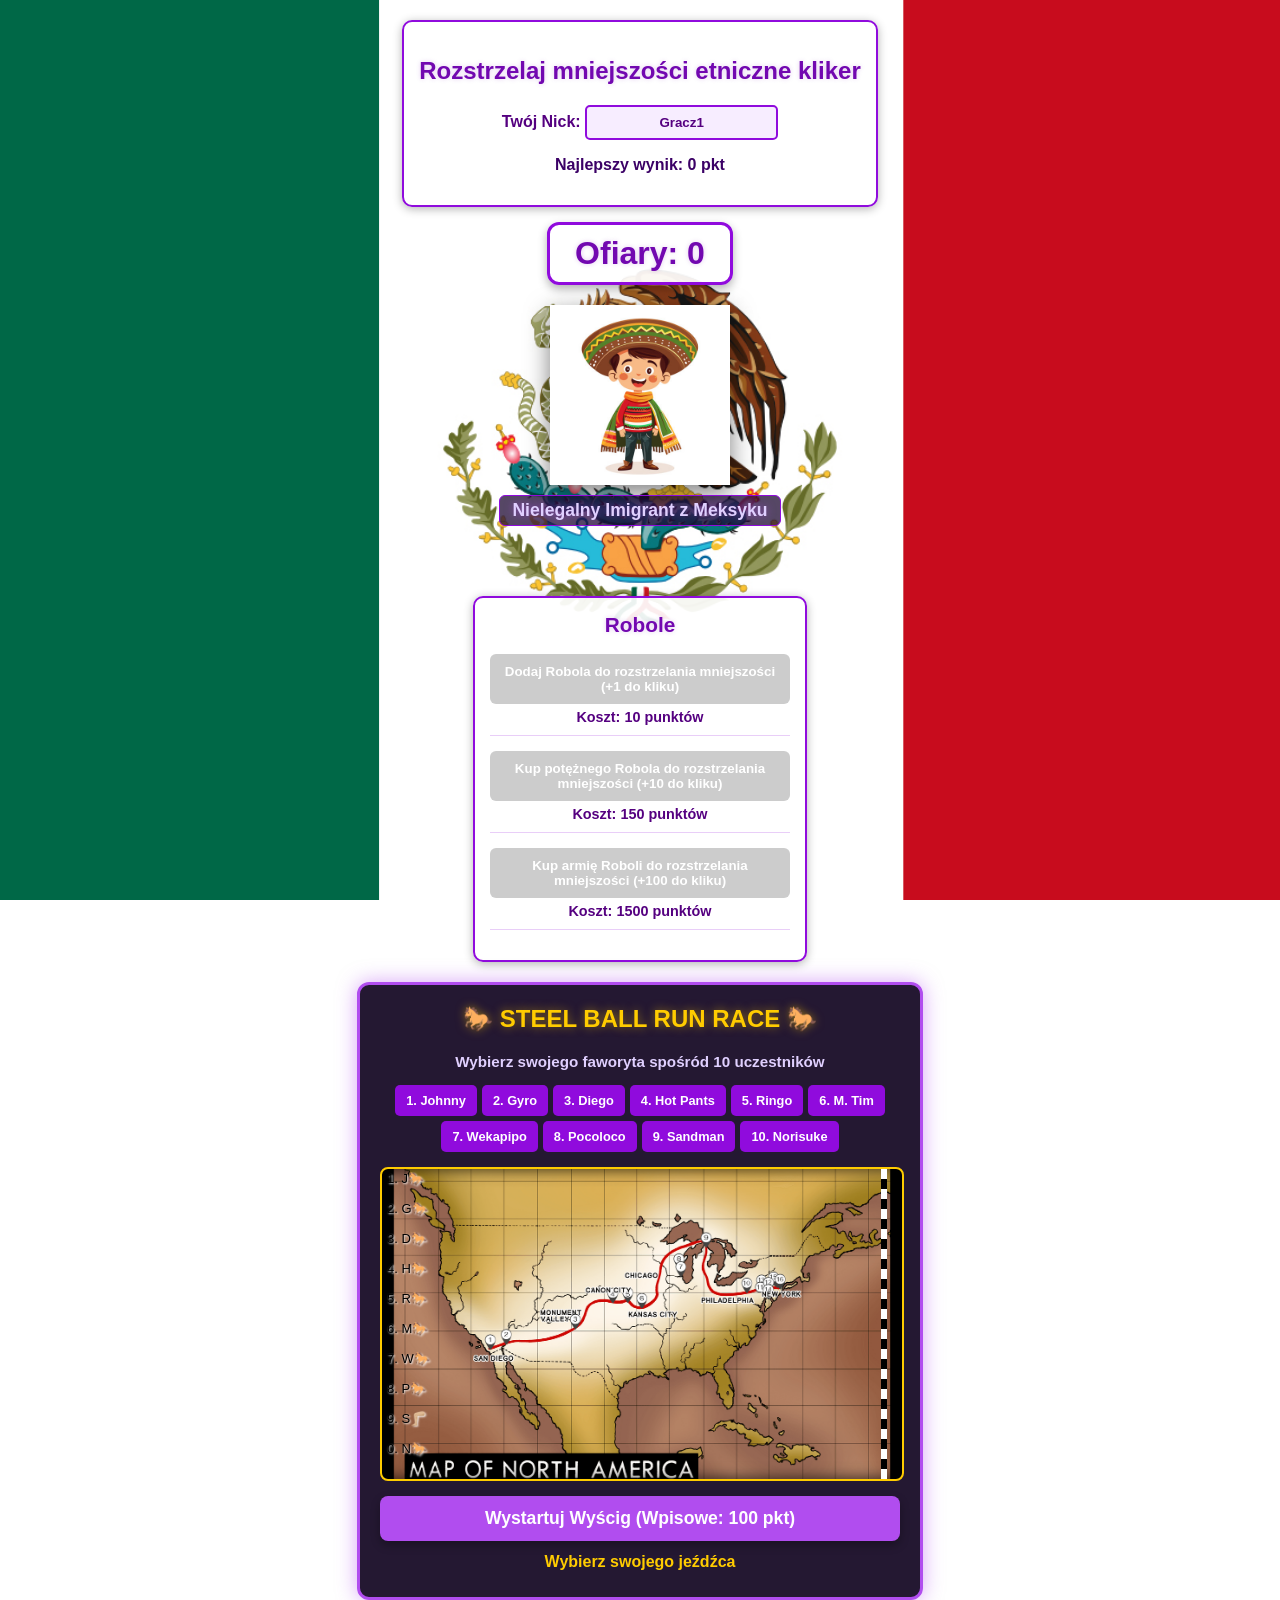
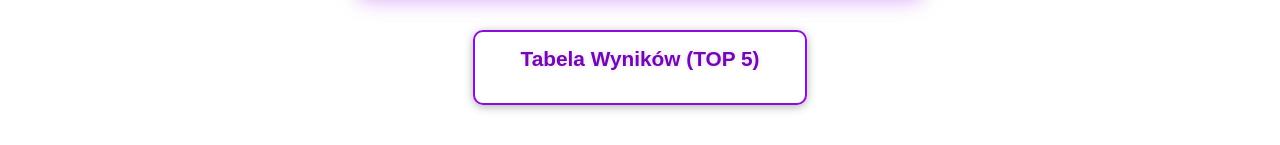
<file: index.html>
<!DOCTYPE html>
<html lang="pl">
<head>
    <meta charset="UTF-8">
    <meta name="viewport" content="width=device-width, initial-scale=1.0">
    <title>Kliker rozsztrzeliwanie</title>
    <link rel="stylesheet" href="style.css">
    <link rel="icon" type="image/x-icon" href="800px-Steel_Ball_Infobox.jpg">
</head>
<body>

    <div id="profil-gracza">
        <h2>Rozstrzelaj mniejszości etniczne kliker</h2>
        <label for="nick-gracza">Twój Nick:</label>
        <input type="text" id="nick-gracza" placeholder="Wpisz nick..." maxlength="15">
        <p>Najlepszy wynik: <b id="najlepszy-wynik">0</b> pkt</p>
    </div>

    <div id="tablica-punktow">
        Ofiary: <span id="glowny-licznik">0</span>
    </div>

    <div id="obszar">
        <img id="moj-obrazek" src="https://api.iconify.design/twemoji:gem-stone.svg" alt="Obrazek">
        <p id="tekst-wewnatrz">Poziom 1</p>
    </div>

    <!-- Statusy Zdarzeń Myszy -->
    <div id="komunikat">
        <span class="status">Najechano na obszar</span>
        <span class="status">Opuszczono obszar</span>
        <span class="status">Kliknięto! Liczba kliknięć: <b id="licznik">0</b></span>
    </div>

    <!-- Sklep -->
    <div id="sklep">
        <h2>Robole</h2>
        <div class="ulepszenie">
            <button id="kup-sila">Dodaj Robola do rozstrzelania mniejszości (+<span id="moc-kliku-opisu">1</span> do kliku)</button>
            <p>Koszt: <b id="koszt-sila">10</b> punktów</p>
        </div>

        <div class="ulepszenie">
            <button id="kup-moc-10">Kup potężnego Robola do rozstrzelania mniejszości (+10 do kliku)</button>
            <p>Koszt: <b id="koszt-moc-10">150</b> punktów</p>
        </div>

        <div class="ulepszenie">
            <button id="kup-moc-100">Kup armię Roboli do rozstrzelania mniejszości (+100 do kliku)</button>
            <p>Koszt: <b id="koszt-moc-100">1500</b> punktów</p>
        </div>
    </div>

    <!-- MINIGRA SBR Z 10 JEŹDŹCAMI -->
    <div id="sbr-kontener" style="width: 520px; background: rgba(25, 12, 40, 0.95); border: 3px solid #b14def; padding: 20px; border-radius: 12px; text-align: center; margin-bottom: 30px; box-shadow: 0 0 20px rgba(177, 77, 239, 0.5);">
        <h2 style="color: #ffcc00; margin-top: 0; text-shadow: 0 0 10px rgba(255, 204, 0, 0.5);">🐎 STEEL BALL RUN RACE 🐎</h2>
        <p style="color: #e0d0ff; font-size: 0.95em; font-weight: bold;">Wybierz swojego faworyta spośród 10 uczestników</p>
        
        <!-- Przyciski wyboru 10 jeźdźców -->
        <div style="margin: 12px 0; display: flex; flex-wrap: wrap; justify-content: center; gap: 5px;">
            <button class="btn-sbr-faworyt" data-wybor="1" style="padding: 6px 9px; background: #900bdd; color: white; border: 2px solid transparent; border-radius: 5px; font-size: 0.8em; font-weight: bold; cursor: pointer;">1. Johnny</button>
            <button class="btn-sbr-faworyt" data-wybor="2" style="padding: 6px 9px; background: #900bdd; color: white; border: 2px solid transparent; border-radius: 5px; font-size: 0.8em; font-weight: bold; cursor: pointer;">2. Gyro</button>
            <button class="btn-sbr-faworyt" data-wybor="3" style="padding: 6px 9px; background: #900bdd; color: white; border: 2px solid transparent; border-radius: 5px; font-size: 0.8em; font-weight: bold; cursor: pointer;">3. Diego</button>
            <button class="btn-sbr-faworyt" data-wybor="4" style="padding: 6px 9px; background: #900bdd; color: white; border: 2px solid transparent; border-radius: 5px; font-size: 0.8em; font-weight: bold; cursor: pointer;">4. Hot Pants</button>
            <button class="btn-sbr-faworyt" data-wybor="5" style="padding: 6px 9px; background: #900bdd; color: white; border: 2px solid transparent; border-radius: 5px; font-size: 0.8em; font-weight: bold; cursor: pointer;">5. Ringo</button>
            <button class="btn-sbr-faworyt" data-wybor="6" style="padding: 6px 9px; background: #900bdd; color: white; border: 2px solid transparent; border-radius: 5px; font-size: 0.8em; font-weight: bold; cursor: pointer;">6. M. Tim</button>
            <button class="btn-sbr-faworyt" data-wybor="7" style="padding: 6px 9px; background: #900bdd; color: white; border: 2px solid transparent; border-radius: 5px; font-size: 0.8em; font-weight: bold; cursor: pointer;">7. Wekapipo</button>
            <button class="btn-sbr-faworyt" data-wybor="8" style="padding: 6px 9px; background: #900bdd; color: white; border: 2px solid transparent; border-radius: 5px; font-size: 0.8em; font-weight: bold; cursor: pointer;">8. Pocoloco</button>
            <button class="btn-sbr-faworyt" data-wybor="9" style="padding: 6px 9px; background: #900bdd; color: white; border: 2px solid transparent; border-radius: 5px; font-size: 0.8em; font-weight: bold; cursor: pointer;">9. Sandman</button>
            <button class="btn-sbr-faworyt" data-wybor="10" style="padding: 6px 9px; background: #900bdd; color: white; border: 2px solid transparent; border-radius: 5px; font-size: 0.8em; font-weight: bold; cursor: pointer;">10. Norisuke</button>
        </div>

        <!-- Wielki tor z własnym tłem (sbr_tlo.jpg) i 10 ścieżkami -->
        <div id="sbr-tor" style="width: 100%; height: 310px; background: url('1200px-Steel_Ball_Run_Map_-_North_America.jpg') center/cover no-repeat #1a0b2e; border-radius: 8px; position: relative; overflow: hidden; margin: 15px 0; border: 2px solid #ffcc00; box-shadow: inset 0 0 15px rgba(0,0,0,0.8);">
            <div id="sbr-koniu-1" style="position: absolute; left: 5px; top: 2px; font-size: 13px; transition: left 0.15s linear; text-shadow: 1px 1px 2px rgb(255, 255, 255);"> 1. J🐎</div>
            <div id="sbr-koniu-2" style="position: absolute; left: 5px; top: 32px; font-size: 13px; transition: left 0.15s linear; text-shadow: 1px 1px 2px rgb(255, 255, 255);"> 2. G🐎</div>
            <div id="sbr-koniu-3" style="position: absolute; left: 5px; top: 62px; font-size: 13px; transition: left 0.15s linear; text-shadow: 1px 1px 2px rgb(255, 255, 255);"> 3. D🐎</div>
            <div id="sbr-koniu-4" style="position: absolute; left: 5px; top: 92px; font-size: 13px; transition: left 0.15s linear; text-shadow: 1px 1px 2px rgb(255, 255, 255);"> 4. H🐎</div>
            <div id="sbr-koniu-5" style="position: absolute; left: 5px; top: 122px; font-size: 13px; transition: left 0.15s linear; text-shadow: 1px 1px 2px rgb(255, 255, 255);"> 5. R🐎</div>
            <div id="sbr-koniu-6" style="position: absolute; left: 5px; top: 152px; font-size: 13px; transition: left 0.15s linear; text-shadow: 1px 1px 2px rgb(255, 255, 255);"> 6. M🐎</div>
            <div id="sbr-koniu-7" style="position: absolute; left: 5px; top: 182px; font-size: 13px; transition: left 0.15s linear; text-shadow: 1px 1px 2px rgb(255, 255, 255);"> 7. W🐎</div>
            <div id="sbr-koniu-8" style="position: absolute; left: 5px; top: 212px; font-size: 13px; transition: left 0.15s linear; text-shadow: 1px 1px 2px rgb(255, 255, 255);"> 8. P🐎</div>
            <div id="sbr-koniu-9" style="position: absolute; left: 5px; top: 242px; font-size: 13px; transition: left 0.15s linear; text-shadow: 1px 1px 2px rgb(255, 255, 255);"> 9. S🦵🏼</div>
            <div id="sbr-koniu-10" style="position: absolute; left: 5px; top: 272px; font-size: 13px; transition: left 0.15s linear; text-shadow: 1px 1px 2px rgb(255, 255, 255);"> 0. N🐎</div>
            
            <!-- Linia mety -->
            <div style="position: absolute; right: 15px; top: 0; width: 6px; height: 100%; background: repeating-linear-gradient(0deg, #fff, #fff 10px, #000 10px, #000 20px);"></div>
        </div>

        <button id="sbr-start" style="width: 100%; padding: 12px; background: #b14def; color: white; border: none; border-radius: 8px; font-size: 1.1em; font-weight: bold; cursor: pointer; box-shadow: 0 4px 10px rgba(0,0,0,0.3);">Wystartuj Wyścig (Wpisowe: 100 pkt)</button>
        <p id="sbr-status" style="color: #ffcc00; font-size: 1em; margin: 12px 0 0 0; font-weight: bold; min-height: 24px;">Wybierz swojego jeźdźca</p>
    </div>

    <!-- Ranking -->
    <div id="tabela-wynikow-kontener">
        <h2>Tabela Wyników (TOP 5)</h2>
        <ol id="lista-wynikow"></ol>
    </div>

    <script src="jquery-3.6.1.js"></script>
    <script src="Untitled-2.js"></script>
</body>
</html>
</file>
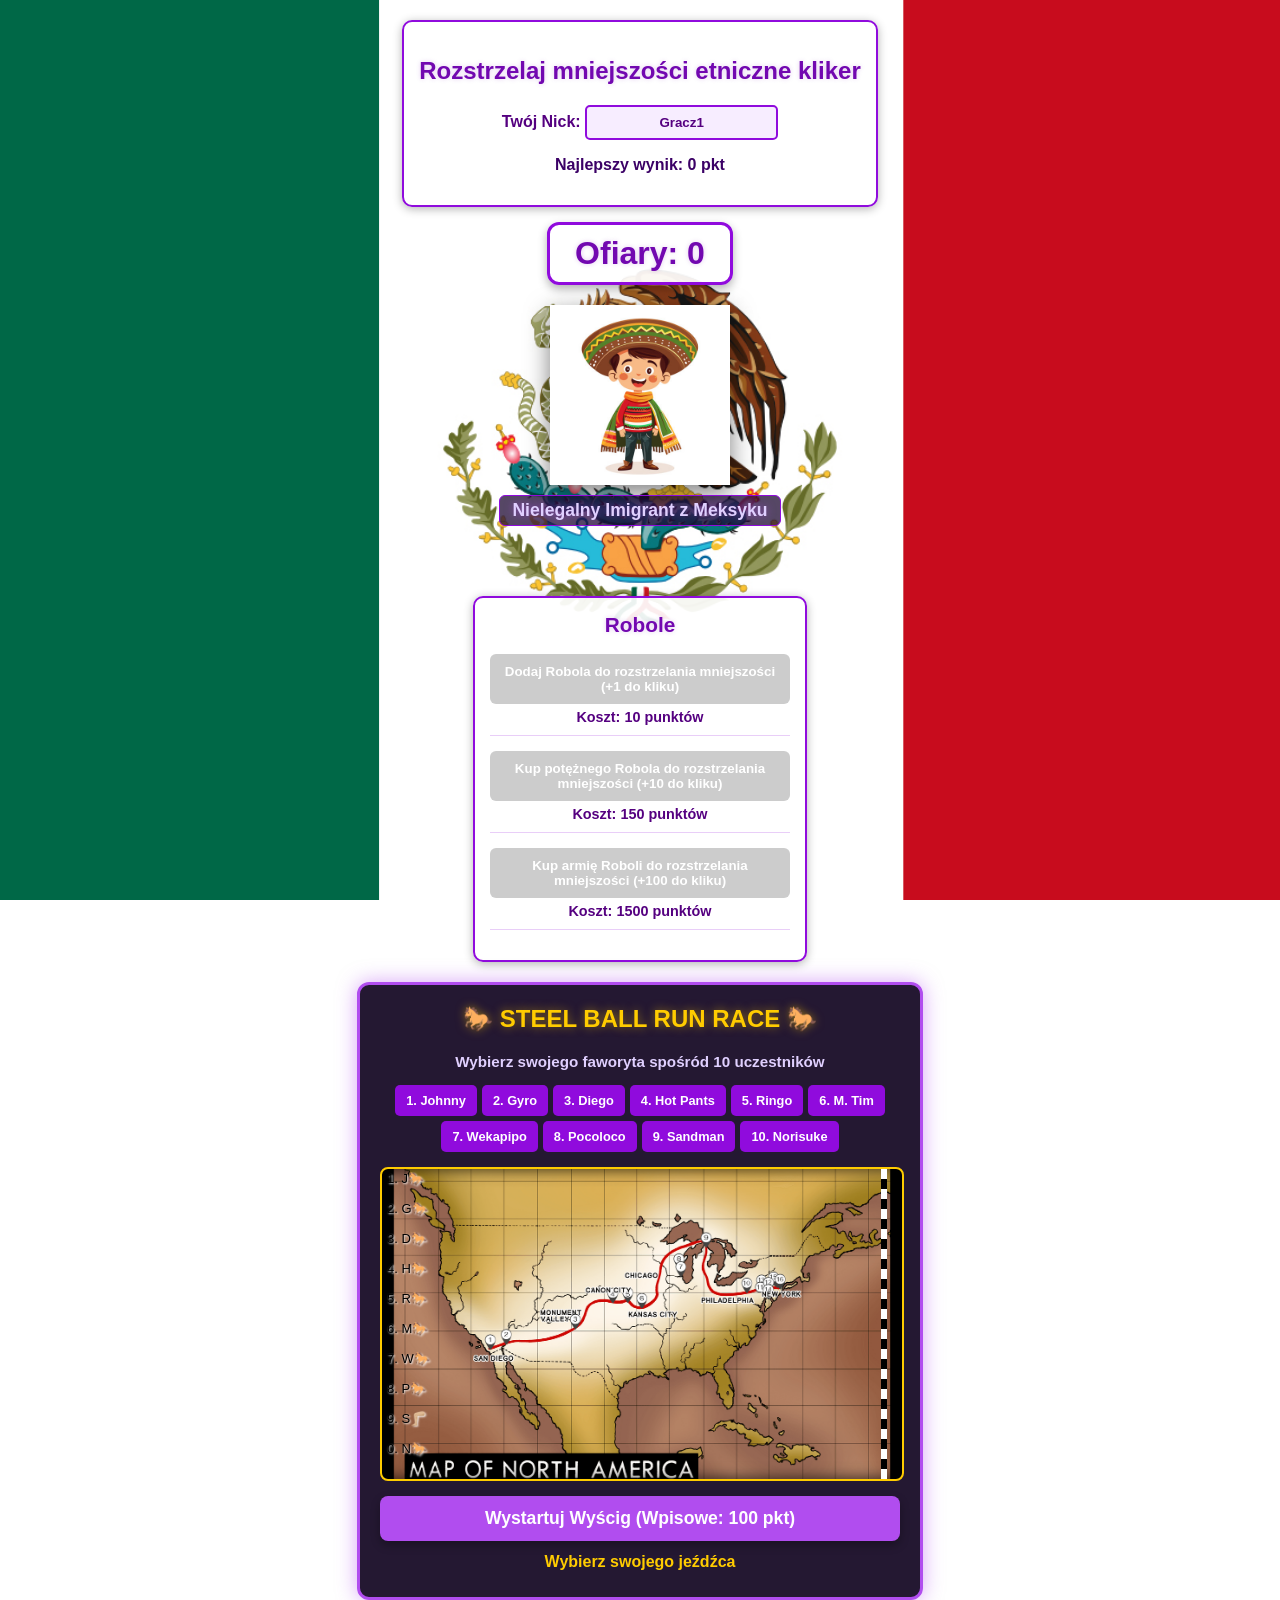
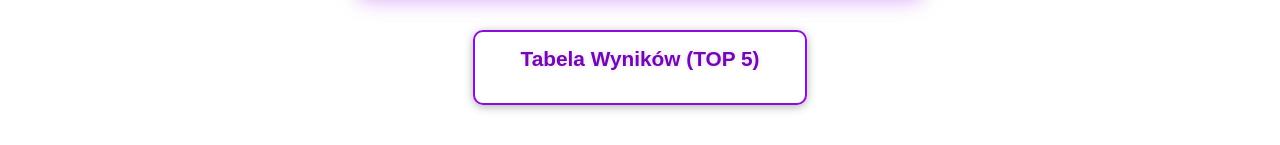
<file: main.html>
<!DOCTYPE html>
<html lang="pl">
<head>
    <meta charset="UTF-8">
    <meta name="viewport" content="width=device-width, initial-scale=1.0">
    <title>Kliker - Zdarzenia Myszy</title>
    <link rel="stylesheet" href="style.css">
    <link rel="icon" type="image/x-icon" href="800px-Steel_Ball_Infobox.jpg">
</head>
<body>

    <div id="profil-gracza">
        <h2>Rozstrzelaj mniejszości etniczne kliker</h2>
        <label for="nick-gracza">Twój Nick:</label>
        <input type="text" id="nick-gracza" placeholder="Wpisz nick..." maxlength="15">
        <p>Najlepszy wynik: <b id="najlepszy-wynik">0</b> pkt</p>
    </div>

    <div id="tablica-punktow">
        Ofiary: <span id="glowny-licznik">0</span>
    </div>

    <div id="obszar">
        <img id="moj-obrazek" src="https://api.iconify.design/twemoji:gem-stone.svg" alt="Obrazek">
        <p id="tekst-wewnatrz">Poziom 1</p>
    </div>

    <!-- Statusy Zdarzeń Myszy -->
    <div id="komunikat">
        <span class="status">Najechano na obszar</span>
        <span class="status">Opuszczono obszar</span>
        <span class="status">Kliknięto! Liczba kliknięć: <b id="licznik">0</b></span>
    </div>

    <!-- Sklep -->
    <div id="sklep">
        <h2>Robole</h2>
        <div class="ulepszenie">
            <button id="kup-sila">Dodaj Robola do rozstrzelania mniejszości (+<span id="moc-kliku-opisu">1</span> do kliku)</button>
            <p>Koszt: <b id="koszt-sila">10</b> punktów</p>
        </div>

        <div class="ulepszenie">
            <button id="kup-moc-10">Kup potężnego Robola do rozstrzelania mniejszości (+10 do kliku)</button>
            <p>Koszt: <b id="koszt-moc-10">150</b> punktów</p>
        </div>

        <div class="ulepszenie">
            <button id="kup-moc-100">Kup armię Roboli do rozstrzelania mniejszości (+100 do kliku)</button>
            <p>Koszt: <b id="koszt-moc-100">1500</b> punktów</p>
        </div>
    </div>

    <!-- MINIGRA SBR Z 10 JEŹDŹCAMI -->
    <div id="sbr-kontener" style="width: 520px; background: rgba(25, 12, 40, 0.95); border: 3px solid #b14def; padding: 20px; border-radius: 12px; text-align: center; margin-bottom: 30px; box-shadow: 0 0 20px rgba(177, 77, 239, 0.5);">
        <h2 style="color: #ffcc00; margin-top: 0; text-shadow: 0 0 10px rgba(255, 204, 0, 0.5);">🐎 STEEL BALL RUN RACE 🐎</h2>
        <p style="color: #e0d0ff; font-size: 0.95em; font-weight: bold;">Wybierz swojego faworyta spośród 10 uczestników</p>
        
        <!-- Przyciski wyboru 10 jeźdźców -->
        <div style="margin: 12px 0; display: flex; flex-wrap: wrap; justify-content: center; gap: 5px;">
            <button class="btn-sbr-faworyt" data-wybor="1" style="padding: 6px 9px; background: #900bdd; color: white; border: 2px solid transparent; border-radius: 5px; font-size: 0.8em; font-weight: bold; cursor: pointer;">1. Johnny</button>
            <button class="btn-sbr-faworyt" data-wybor="2" style="padding: 6px 9px; background: #900bdd; color: white; border: 2px solid transparent; border-radius: 5px; font-size: 0.8em; font-weight: bold; cursor: pointer;">2. Gyro</button>
            <button class="btn-sbr-faworyt" data-wybor="3" style="padding: 6px 9px; background: #900bdd; color: white; border: 2px solid transparent; border-radius: 5px; font-size: 0.8em; font-weight: bold; cursor: pointer;">3. Diego</button>
            <button class="btn-sbr-faworyt" data-wybor="4" style="padding: 6px 9px; background: #900bdd; color: white; border: 2px solid transparent; border-radius: 5px; font-size: 0.8em; font-weight: bold; cursor: pointer;">4. Hot Pants</button>
            <button class="btn-sbr-faworyt" data-wybor="5" style="padding: 6px 9px; background: #900bdd; color: white; border: 2px solid transparent; border-radius: 5px; font-size: 0.8em; font-weight: bold; cursor: pointer;">5. Ringo</button>
            <button class="btn-sbr-faworyt" data-wybor="6" style="padding: 6px 9px; background: #900bdd; color: white; border: 2px solid transparent; border-radius: 5px; font-size: 0.8em; font-weight: bold; cursor: pointer;">6. M. Tim</button>
            <button class="btn-sbr-faworyt" data-wybor="7" style="padding: 6px 9px; background: #900bdd; color: white; border: 2px solid transparent; border-radius: 5px; font-size: 0.8em; font-weight: bold; cursor: pointer;">7. Wekapipo</button>
            <button class="btn-sbr-faworyt" data-wybor="8" style="padding: 6px 9px; background: #900bdd; color: white; border: 2px solid transparent; border-radius: 5px; font-size: 0.8em; font-weight: bold; cursor: pointer;">8. Pocoloco</button>
            <button class="btn-sbr-faworyt" data-wybor="9" style="padding: 6px 9px; background: #900bdd; color: white; border: 2px solid transparent; border-radius: 5px; font-size: 0.8em; font-weight: bold; cursor: pointer;">9. Sandman</button>
            <button class="btn-sbr-faworyt" data-wybor="10" style="padding: 6px 9px; background: #900bdd; color: white; border: 2px solid transparent; border-radius: 5px; font-size: 0.8em; font-weight: bold; cursor: pointer;">10. Norisuke</button>
        </div>

        <!-- Wielki tor z własnym tłem (sbr_tlo.jpg) i 10 ścieżkami -->
        <div id="sbr-tor" style="width: 100%; height: 310px; background: url('1200px-Steel_Ball_Run_Map_-_North_America.jpg') center/cover no-repeat #1a0b2e; border-radius: 8px; position: relative; overflow: hidden; margin: 15px 0; border: 2px solid #ffcc00; box-shadow: inset 0 0 15px rgba(0,0,0,0.8);">
            <div id="sbr-koniu-1" style="position: absolute; left: 5px; top: 2px; font-size: 13px; transition: left 0.15s linear; text-shadow: 1px 1px 2px rgb(255, 255, 255);"> 1. J🐎</div>
            <div id="sbr-koniu-2" style="position: absolute; left: 5px; top: 32px; font-size: 13px; transition: left 0.15s linear; text-shadow: 1px 1px 2px rgb(255, 255, 255);"> 2. G🐎</div>
            <div id="sbr-koniu-3" style="position: absolute; left: 5px; top: 62px; font-size: 13px; transition: left 0.15s linear; text-shadow: 1px 1px 2px rgb(255, 255, 255);"> 3. D🐎</div>
            <div id="sbr-koniu-4" style="position: absolute; left: 5px; top: 92px; font-size: 13px; transition: left 0.15s linear; text-shadow: 1px 1px 2px rgb(255, 255, 255);"> 4. H🐎</div>
            <div id="sbr-koniu-5" style="position: absolute; left: 5px; top: 122px; font-size: 13px; transition: left 0.15s linear; text-shadow: 1px 1px 2px rgb(255, 255, 255);"> 5. R🐎</div>
            <div id="sbr-koniu-6" style="position: absolute; left: 5px; top: 152px; font-size: 13px; transition: left 0.15s linear; text-shadow: 1px 1px 2px rgb(255, 255, 255);"> 6. M🐎</div>
            <div id="sbr-koniu-7" style="position: absolute; left: 5px; top: 182px; font-size: 13px; transition: left 0.15s linear; text-shadow: 1px 1px 2px rgb(255, 255, 255);"> 7. W🐎</div>
            <div id="sbr-koniu-8" style="position: absolute; left: 5px; top: 212px; font-size: 13px; transition: left 0.15s linear; text-shadow: 1px 1px 2px rgb(255, 255, 255);"> 8. P🐎</div>
            <div id="sbr-koniu-9" style="position: absolute; left: 5px; top: 242px; font-size: 13px; transition: left 0.15s linear; text-shadow: 1px 1px 2px rgb(255, 255, 255);"> 9. S🦵🏼</div>
            <div id="sbr-koniu-10" style="position: absolute; left: 5px; top: 272px; font-size: 13px; transition: left 0.15s linear; text-shadow: 1px 1px 2px rgb(255, 255, 255);"> 0. N🐎</div>
            
            <!-- Linia mety -->
            <div style="position: absolute; right: 15px; top: 0; width: 6px; height: 100%; background: repeating-linear-gradient(0deg, #fff, #fff 10px, #000 10px, #000 20px);"></div>
        </div>

        <button id="sbr-start" style="width: 100%; padding: 12px; background: #b14def; color: white; border: none; border-radius: 8px; font-size: 1.1em; font-weight: bold; cursor: pointer; box-shadow: 0 4px 10px rgba(0,0,0,0.3);">Wystartuj Wyścig (Wpisowe: 100 pkt)</button>
        <p id="sbr-status" style="color: #ffcc00; font-size: 1em; margin: 12px 0 0 0; font-weight: bold; min-height: 24px;">Wybierz swojego jeźdźca</p>
    </div>

    <!-- Ranking -->
    <div id="tabela-wynikow-kontener">
        <h2>Tabela Wyników (TOP 5)</h2>
        <ol id="lista-wynikow"></ol>
    </div>

    <script src="jquery-3.6.1.js"></script>
    <script src="Untitled-2.js"></script>
</body>
</html>
</file>
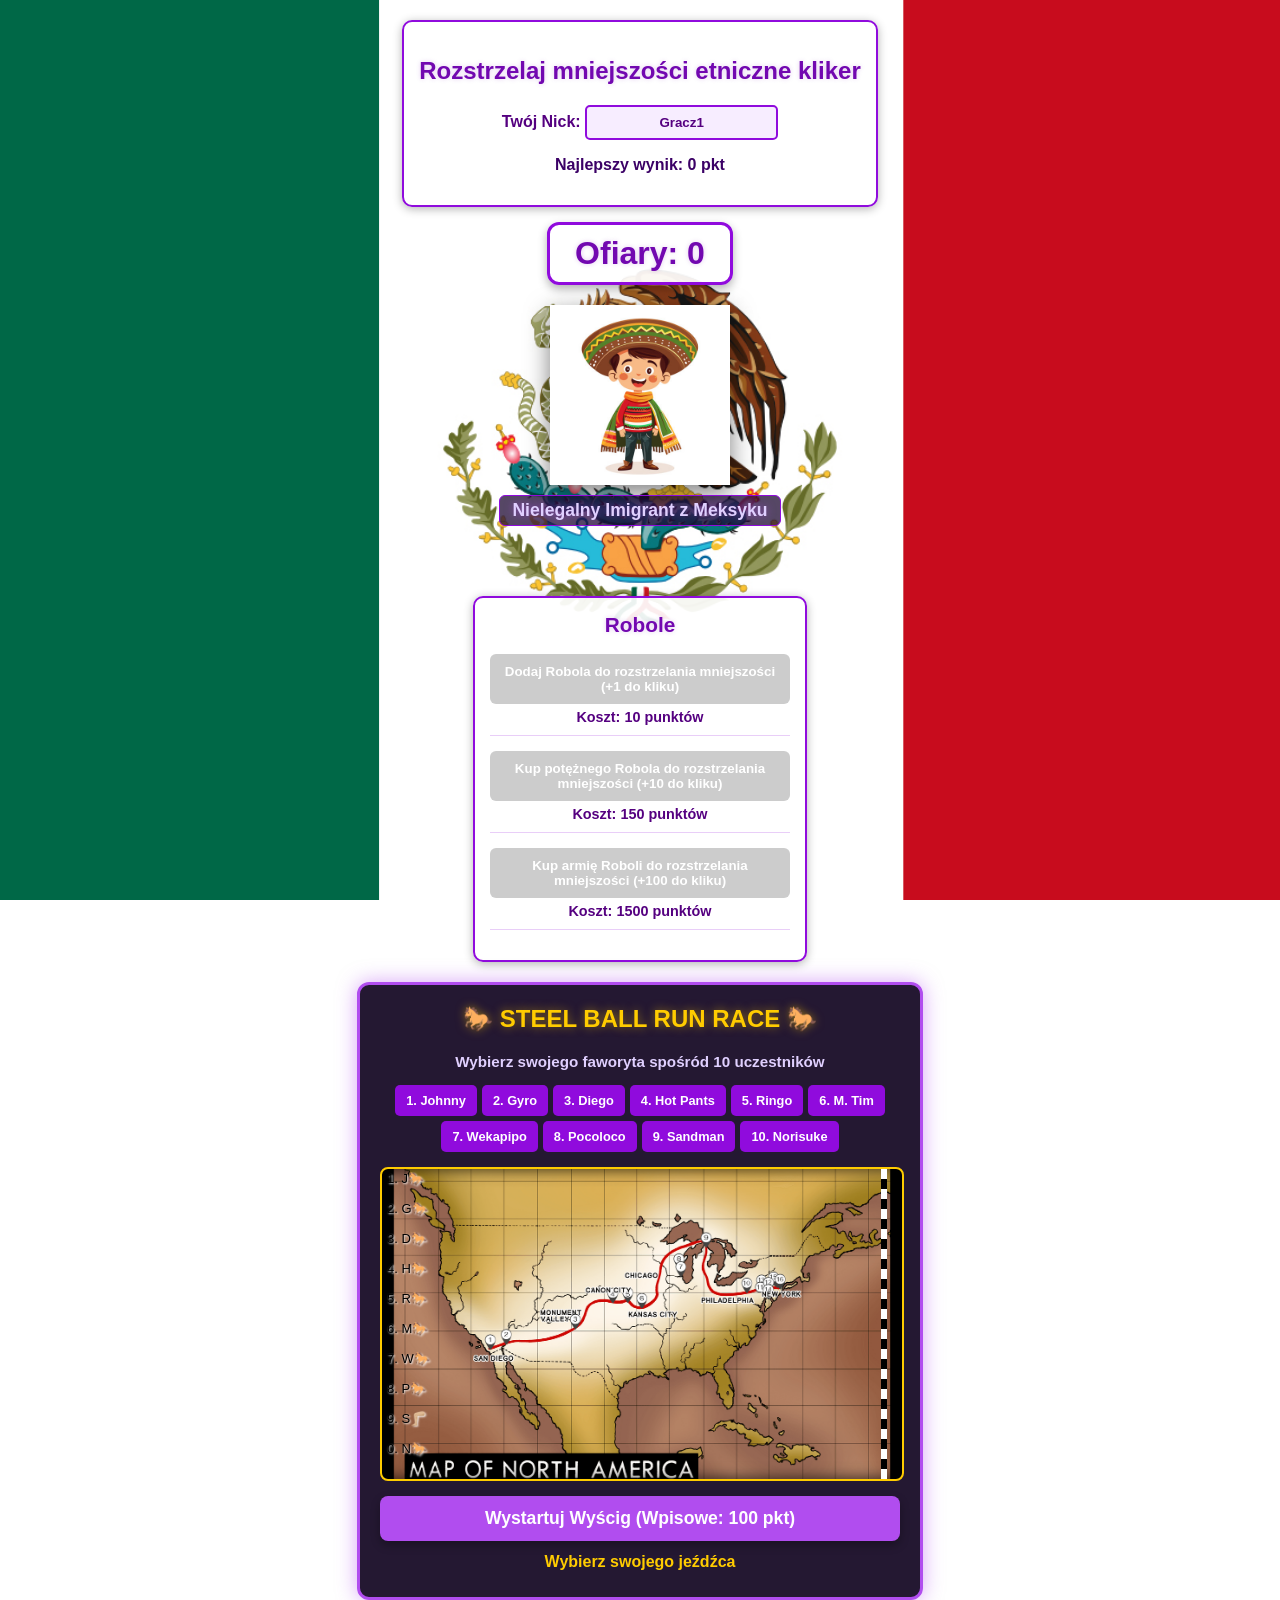
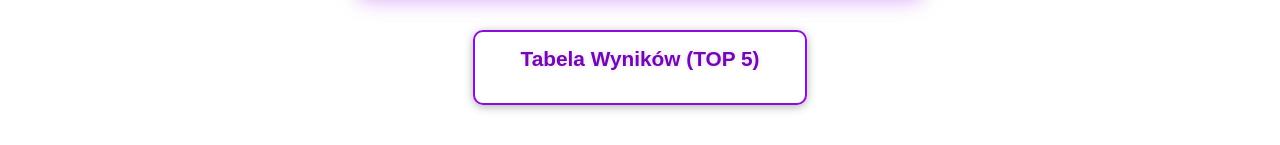
<file: Untitled-1.html>
<!DOCTYPE html>
<html lang="pl">
<head>
    <meta charset="UTF-8">
    <meta name="viewport" content="width=device-width, initial-scale=1.0">
    <title>Kliker - Zdarzenia Myszy</title>
    <link rel="stylesheet" href="style.css">
    <link rel="icon" type="image/x-icon" href="800px-Steel_Ball_Infobox.jpg">
</head>
<body>

    <div id="profil-gracza">
        <h2>Rozstrzelaj mniejszości etniczne kliker</h2>
        <label for="nick-gracza">Twój Nick:</label>
        <input type="text" id="nick-gracza" placeholder="Wpisz nick..." maxlength="15">
        <p>Najlepszy wynik: <b id="najlepszy-wynik">0</b> pkt</p>
    </div>

    <div id="tablica-punktow">
        Ofiary: <span id="glowny-licznik">0</span>
    </div>

    <div id="obszar">
        <img id="moj-obrazek" src="https://api.iconify.design/twemoji:gem-stone.svg" alt="Obrazek">
        <p id="tekst-wewnatrz">Poziom 1</p>
    </div>

    <!-- Statusy Zdarzeń Myszy -->
    <div id="komunikat">
        <span class="status">Najechano na obszar</span>
        <span class="status">Opuszczono obszar</span>
        <span class="status">Kliknięto! Liczba kliknięć: <b id="licznik">0</b></span>
    </div>

    <!-- Sklep -->
    <div id="sklep">
        <h2>Robole</h2>
        <div class="ulepszenie">
            <button id="kup-sila">Dodaj Robola do rozstrzelania mniejszości (+<span id="moc-kliku-opisu">1</span> do kliku)</button>
            <p>Koszt: <b id="koszt-sila">10</b> punktów</p>
        </div>

        <div class="ulepszenie">
            <button id="kup-moc-10">Kup potężnego Robola do rozstrzelania mniejszości (+10 do kliku)</button>
            <p>Koszt: <b id="koszt-moc-10">150</b> punktów</p>
        </div>

        <div class="ulepszenie">
            <button id="kup-moc-100">Kup armię Roboli do rozstrzelania mniejszości (+100 do kliku)</button>
            <p>Koszt: <b id="koszt-moc-100">1500</b> punktów</p>
        </div>
    </div>

    <!-- MINIGRA SBR Z 10 JEŹDŹCAMI -->
    <div id="sbr-kontener" style="width: 520px; background: rgba(25, 12, 40, 0.95); border: 3px solid #b14def; padding: 20px; border-radius: 12px; text-align: center; margin-bottom: 30px; box-shadow: 0 0 20px rgba(177, 77, 239, 0.5);">
        <h2 style="color: #ffcc00; margin-top: 0; text-shadow: 0 0 10px rgba(255, 204, 0, 0.5);">🐎 STEEL BALL RUN RACE 🐎</h2>
        <p style="color: #e0d0ff; font-size: 0.95em; font-weight: bold;">Wybierz swojego faworyta spośród 10 uczestników</p>
        
        <!-- Przyciski wyboru 10 jeźdźców -->
        <div style="margin: 12px 0; display: flex; flex-wrap: wrap; justify-content: center; gap: 5px;">
            <button class="btn-sbr-faworyt" data-wybor="1" style="padding: 6px 9px; background: #900bdd; color: white; border: 2px solid transparent; border-radius: 5px; font-size: 0.8em; font-weight: bold; cursor: pointer;">1. Johnny</button>
            <button class="btn-sbr-faworyt" data-wybor="2" style="padding: 6px 9px; background: #900bdd; color: white; border: 2px solid transparent; border-radius: 5px; font-size: 0.8em; font-weight: bold; cursor: pointer;">2. Gyro</button>
            <button class="btn-sbr-faworyt" data-wybor="3" style="padding: 6px 9px; background: #900bdd; color: white; border: 2px solid transparent; border-radius: 5px; font-size: 0.8em; font-weight: bold; cursor: pointer;">3. Diego</button>
            <button class="btn-sbr-faworyt" data-wybor="4" style="padding: 6px 9px; background: #900bdd; color: white; border: 2px solid transparent; border-radius: 5px; font-size: 0.8em; font-weight: bold; cursor: pointer;">4. Hot Pants</button>
            <button class="btn-sbr-faworyt" data-wybor="5" style="padding: 6px 9px; background: #900bdd; color: white; border: 2px solid transparent; border-radius: 5px; font-size: 0.8em; font-weight: bold; cursor: pointer;">5. Ringo</button>
            <button class="btn-sbr-faworyt" data-wybor="6" style="padding: 6px 9px; background: #900bdd; color: white; border: 2px solid transparent; border-radius: 5px; font-size: 0.8em; font-weight: bold; cursor: pointer;">6. M. Tim</button>
            <button class="btn-sbr-faworyt" data-wybor="7" style="padding: 6px 9px; background: #900bdd; color: white; border: 2px solid transparent; border-radius: 5px; font-size: 0.8em; font-weight: bold; cursor: pointer;">7. Wekapipo</button>
            <button class="btn-sbr-faworyt" data-wybor="8" style="padding: 6px 9px; background: #900bdd; color: white; border: 2px solid transparent; border-radius: 5px; font-size: 0.8em; font-weight: bold; cursor: pointer;">8. Pocoloco</button>
            <button class="btn-sbr-faworyt" data-wybor="9" style="padding: 6px 9px; background: #900bdd; color: white; border: 2px solid transparent; border-radius: 5px; font-size: 0.8em; font-weight: bold; cursor: pointer;">9. Sandman</button>
            <button class="btn-sbr-faworyt" data-wybor="10" style="padding: 6px 9px; background: #900bdd; color: white; border: 2px solid transparent; border-radius: 5px; font-size: 0.8em; font-weight: bold; cursor: pointer;">10. Norisuke</button>
        </div>

        <!-- Wielki tor z własnym tłem (sbr_tlo.jpg) i 10 ścieżkami -->
        <div id="sbr-tor" style="width: 100%; height: 310px; background: url('1200px-Steel_Ball_Run_Map_-_North_America.jpg') center/cover no-repeat #1a0b2e; border-radius: 8px; position: relative; overflow: hidden; margin: 15px 0; border: 2px solid #ffcc00; box-shadow: inset 0 0 15px rgba(0,0,0,0.8);">
            <div id="sbr-koniu-1" style="position: absolute; left: 5px; top: 2px; font-size: 13px; transition: left 0.15s linear; text-shadow: 1px 1px 2px rgb(255, 255, 255);"> 1. J🐎</div>
            <div id="sbr-koniu-2" style="position: absolute; left: 5px; top: 32px; font-size: 13px; transition: left 0.15s linear; text-shadow: 1px 1px 2px rgb(255, 255, 255);"> 2. G🐎</div>
            <div id="sbr-koniu-3" style="position: absolute; left: 5px; top: 62px; font-size: 13px; transition: left 0.15s linear; text-shadow: 1px 1px 2px rgb(255, 255, 255);"> 3. D🐎</div>
            <div id="sbr-koniu-4" style="position: absolute; left: 5px; top: 92px; font-size: 13px; transition: left 0.15s linear; text-shadow: 1px 1px 2px rgb(255, 255, 255);"> 4. H🐎</div>
            <div id="sbr-koniu-5" style="position: absolute; left: 5px; top: 122px; font-size: 13px; transition: left 0.15s linear; text-shadow: 1px 1px 2px rgb(255, 255, 255);"> 5. R🐎</div>
            <div id="sbr-koniu-6" style="position: absolute; left: 5px; top: 152px; font-size: 13px; transition: left 0.15s linear; text-shadow: 1px 1px 2px rgb(255, 255, 255);"> 6. M🐎</div>
            <div id="sbr-koniu-7" style="position: absolute; left: 5px; top: 182px; font-size: 13px; transition: left 0.15s linear; text-shadow: 1px 1px 2px rgb(255, 255, 255);"> 7. W🐎</div>
            <div id="sbr-koniu-8" style="position: absolute; left: 5px; top: 212px; font-size: 13px; transition: left 0.15s linear; text-shadow: 1px 1px 2px rgb(255, 255, 255);"> 8. P🐎</div>
            <div id="sbr-koniu-9" style="position: absolute; left: 5px; top: 242px; font-size: 13px; transition: left 0.15s linear; text-shadow: 1px 1px 2px rgb(255, 255, 255);"> 9. S🦵🏼</div>
            <div id="sbr-koniu-10" style="position: absolute; left: 5px; top: 272px; font-size: 13px; transition: left 0.15s linear; text-shadow: 1px 1px 2px rgb(255, 255, 255);"> 0. N🐎</div>
            
            <!-- Linia mety -->
            <div style="position: absolute; right: 15px; top: 0; width: 6px; height: 100%; background: repeating-linear-gradient(0deg, #fff, #fff 10px, #000 10px, #000 20px);"></div>
        </div>

        <button id="sbr-start" style="width: 100%; padding: 12px; background: #b14def; color: white; border: none; border-radius: 8px; font-size: 1.1em; font-weight: bold; cursor: pointer; box-shadow: 0 4px 10px rgba(0,0,0,0.3);">Wystartuj Wyścig (Wpisowe: 100 pkt)</button>
        <p id="sbr-status" style="color: #ffcc00; font-size: 1em; margin: 12px 0 0 0; font-weight: bold; min-height: 24px;">Wybierz swojego jeźdźca</p>
    </div>

    <!-- Ranking -->
    <div id="tabela-wynikow-kontener">
        <h2>Tabela Wyników (TOP 5)</h2>
        <ol id="lista-wynikow"></ol>
    </div>

    <script src="jquery-3.6.1.js"></script>
    <script src="Untitled-2.js"></script>
</body>
</html>
</file>
<file: style.css>
body {
    font-family: Arial, sans-serif;
    padding: 20px;
    background-image: url('Flag_of_Mexico.jpg') !important;
    background-size: cover !important;
    background-position: center !important;
    background-repeat: no-repeat !important;
    background-attachment: fixed !important;
    
    min-height: 100vh;
    margin: 0;
    display: flex;
    flex-direction: column;
    align-items: center;
    transition: background-image 0.5s ease, background-color 0.5s ease;
    
    cursor: url('data:image/svg+xml;utf8,<svg xmlns="http://www.w3.org/2000/svg" width="24" height="24" viewBox="0 0 24 24"><circle cx="12" cy="12" r="7" fill="none" stroke="red" stroke-width="2"/><line x1="12" y1="2" x2="12" y2="8" stroke="red" stroke-width="2"/><line x1="12" y1="16" x2="12" y2="22" stroke="red" stroke-width="2"/><line x1="2" y1="12" x2="8" y2="12" stroke="red" stroke-width="2"/><line x1="16" y1="12" x2="22" y2="12" stroke="red" stroke-width="2"/></svg>') 12 12, crosshair;
}

/* ========================================================
   TŁA DLA ALTERNATYWNEGO UNIWERSUM (AU) - 11 POZIOMÓW
   ======================================================== */
body.au-tlo-poziom-0 {
    background-image: url('Flag_of_Mexico.jpg') !important;
    background-size: cover !important; background-position: center !important; background-repeat: no-repeat !important; background-attachment: fixed !important;
}
body.au-tlo-poziom-200 {
    background-image: url('Flag_of_Colombia.jpg') !important;
    background-size: cover !important; background-position: center !important; background-repeat: no-repeat !important; background-attachment: fixed !important;
}
body.au-tlo-poziom-500 {
    background-image: url('usa-flag.jpg') !important;
    background-size: cover !important; background-position: center !important; background-repeat: no-repeat !important; background-attachment: fixed !important;
}
body.au-tlo-poziom-1000 {
    background-image: url('Flag-Iraq.jpg') !important;
    background-size: cover !important; background-position: center !important; background-repeat: no-repeat !important; background-attachment: fixed !important;
}
body.au-tlo-poziom-2000 {
    background-image: url('chiny.jpg') !important;
    background-size: cover !important; background-position: center !important; background-repeat: no-repeat !important; background-attachment: fixed !important;
}
body.au-tlo-poziom-5000 {
    background-image: url('17559_1.jpg') !important;
    background-size: cover !important; background-position: center !important; background-repeat: no-repeat !important; background-attachment: fixed !important;
}
body.au-tlo-poziom-10000 {
    background-image: url('Flag_of_the_Ottoman_Empire_(1844–1922).jpg') !important;
    background-size: cover !important; background-position: center !important; background-repeat: no-repeat !important; background-attachment: fixed !important;
}
body.au-tlo-poziom-20000 {
    background-image: url('Gemini_Generated_Image_5zzcsf5zzcsf5zzc.jpg') !important;
    background-size: cover !important; background-position: center !important; background-repeat: no-repeat !important; background-attachment: fixed !important;
}
body.au-tlo-poziom-50000 {
    background-image: url('Flag_of_Russia.jpg') !important;
    background-size: cover !important; background-position: center !important; background-repeat: no-repeat !important; background-attachment: fixed !important;
}
body.au-tlo-poziom-100000 {
    background-image: url('Flag_of_the_Soviet_Union.jpg') !important;
    background-size: cover !important; background-position: center !important; background-repeat: no-repeat !important; background-attachment: fixed !important;
}
body.au-tlo-poziom-250000 {
    background-image: url('Flag_of_Germany_(1935–1945).jpg') !important;
    background-size: cover !important; background-position: center !important; background-repeat: no-repeat !important; background-attachment: fixed !important;
}


/* Poziomy tła dla GŁÓWNEGO ŚWIATA */
body.tlo-poziom-500 {
    background-image: url('usa-flag.jpg') !important;
    background-size: cover !important; background-position: center !important; background-repeat: no-repeat !important; background-attachment: fixed !important;
    color: #e0d0ff;
}
body.tlo-poziom-2000 {
    background-image: url('india.jpg') !important;
    background-size: cover !important; background-position: center !important; background-repeat: no-repeat !important; background-attachment: fixed !important;
    color: #e0d0ff;
}
body.tlo-poziom-10000 {
    background-image: url('Gemini_Generated_Image_5zzcsf5zzcsf5zzc.jpg') !important;
    background-size: cover !important; background-position: center !important; background-repeat: no-repeat !important; background-attachment: fixed !important;
    color: #e0d0ff;
}
body.tlo-poziom-50000 {
    background-image: url('zydowska.jpg') !important;
    background-size: cover !important; background-position: center !important; background-repeat: no-repeat !important; background-attachment: fixed !important;
    color: #e0d0ff;
}

#profil-gracza {
    background: rgba(255, 255, 255, 0.92);
    padding: 15px;
    border-radius: 10px;
    box-shadow: 0 2px 10px rgba(0,0,0,0.3);
    margin-bottom: 15px;
    text-align: center;
    border: 2px solid #900bdd;
    color: #3b0066;
    font-weight: bold;
}

#profil-gracza h2 {
    color: #7208b0;
    text-shadow: 0 0 5px rgba(114, 8, 176, 0.2);
}

#profil-gracza label {
    color: #550080;
}

#profil-gracza input {
    padding: 8px;
    border: 2px solid #900bdd;
    border-radius: 5px;
    font-weight: bold;
    text-align: center;
    cursor: text;
    color: #550080;
    background: #f7edff;
}

#tablica-punktow {
    font-size: 2em;
    font-weight: bold;
    color: #7208b0;
    background: rgba(255, 255, 255, 0.92);
    padding: 10px 25px;
    border-radius: 12px;
    box-shadow: 0 4px 10px rgba(0,0,0,0.3);
    margin-bottom: 20px;
    border: 3px solid #900bdd;
    text-shadow: 0 0 5px rgba(114, 8, 176, 0.2);
}

.status {
    display: none;
    font-weight: bold;
    color: #b14def;
    background: rgba(0, 0, 0, 0.6);
    padding: 5px 12px;
    border-radius: 6px;
    border: 1px solid #900bdd;
}

#obszar {
    position: relative;
    background-color: transparent;
    color: white;
    text-align: center;
    cursor: url('data:image/svg+xml;utf8,<svg xmlns="http://www.w3.org/2000/svg" width="24" height="24" viewBox="0 0 24 24"><circle cx="12" cy="12" r="7" fill="none" stroke="red" stroke-width="2"/><line x1="12" y1="2" x2="12" y2="8" stroke="red" stroke-width="2"/><line x1="12" y1="16" x2="12" y2="22" stroke="red" stroke-width="2"/><line x1="2" y1="12" x2="8" y2="12" stroke="red" stroke-width="2"/><line x1="16" y1="12" x2="22" y2="12" stroke="red" stroke-width="2"/></svg>') 12 12, crosshair;
    user-select: none;
    margin-bottom: 20px;
    display: flex;
    flex-direction: column;
    justify-content: center;
    align-items: center;
    transition: transform 0.1s ease;
}

#obszar:active {
    transform: scale(0.92);
}

#moj-obrazek {
    width: 180px;
    height: 180px;
    object-fit: contain;
    z-index: 1;
    pointer-events: none;
    transition: transform 0.2s ease;
    filter: drop-shadow(0px 8px 12px rgba(0,0,0,0.5));
}

#tekst-wewnatrz {
    margin: 10px 0 0 0;
    position: relative;
    z-index: 1;
    pointer-events: none;
    font-weight: bold;
    color: #e0d0ff;
    background: rgba(30, 10, 50, 0.75);
    padding: 4px 12px;
    border-radius: 6px;
    border: 1px solid #900bdd;
    font-size: 1.1em;
    text-shadow: 0 0 8px rgba(177, 77, 239, 0.6);
}

#komunikat {
    text-align: center;
    min-height: 30px;
    margin-bottom: 20px;
}

#licznik {
    color: inherit;
    font-size: 1.2em;
}

#sklep, #tabela-wynikow-kontener {
    width: 300px;
    background: rgba(255, 255, 255, 0.92);
    padding: 15px;
    border-radius: 10px;
    box-shadow: 0 2px 10px rgba(0,0,0,0.3);
    margin-bottom: 20px;
    border: 2px solid #900bdd;
}

#sklep h2, #tabela-wynikow-kontener h2 {
    margin-top: 0;
    color: #7208b0;
    font-size: 1.3em;
    text-align: center;
    text-shadow: 0 0 5px rgba(114, 8, 176, 0.2);
}

.ulepszenie {
    margin-bottom: 15px;
    border-bottom: 1px solid rgba(144, 11, 221, 0.2);
    padding-bottom: 10px;
}

.ulepszenie button {
    width: 100%;
    padding: 10px;
    background-color: #900bdd;
    color: white;
    border: none;
    border-radius: 6px;
    cursor: url('data:image/svg+xml;utf8,<svg xmlns="http://www.w3.org/2000/svg" width="24" height="24" viewBox="0 0 24 24"><circle cx="12" cy="12" r="7" fill="none" stroke="red" stroke-width="2"/><line x1="12" y1="2" x2="12" y2="8" stroke="red" stroke-width="2"/><line x1="12" y1="16" x2="12" y2="22" stroke="red" stroke-width="2"/><line x1="2" y1="12" x2="8" y2="12" stroke="red" stroke-width="2"/><line x1="16" y1="12" x2="22" y2="12" stroke="red" stroke-width="2"/></svg>') 12 12, crosshair;
    font-weight: bold;
    box-shadow: 0 2px 5px rgba(0,0,0,0.2);
}

.ulepszenie button:hover {
    background-color: #b14def;
}

.ulepszenie button:disabled {
    background-color: #ccc;
    cursor: not-allowed;
    box-shadow: none;
}

.ulepszenie p {
    margin: 5px 0 0 0;
    font-size: 0.9em;
    color: #550080;
    font-weight: bold;
    text-align: center;
}

#lista-wynikow {
    padding-left: 20px;
    margin: 0;
    color: #3b0066;
}

#lista-wynikow li {
    padding: 5px 0;
    border-bottom: 1px dashed rgba(144, 11, 221, 0.3);
    font-weight: bold;
    color: #550080;
}

/* Styl dla okienka minigry 50/50 */
#minigra-modal {
    position: fixed;
    top: 0;
    left: 0;
    width: 100%;
    height: 100%;
    background: rgba(0, 0, 0, 0.8);
    display: flex;
    justify-content: center;
    align-items: center;
    z-index: 1000;
}

#minigra-kontent {
    background: linear-gradient(rgba(26, 26, 46, 0.92), rgba(22, 33, 62, 0.92)), url('Flag_of_Mexico.jpg');
    background-size: cover;
    background-position: center;
    padding: 30px;
    border-radius: 15px;
    text-align: center;
    width: 340px;
    box-shadow: 0 0 25px rgba(144, 11, 221, 0.8);
    border: 3px solid #900bdd;
}

#minigra-kontent h3 {
    color: #b14def;
    font-size: 1.8em;
    margin-top: 0;
    text-shadow: 0 0 10px rgba(177, 77, 239, 0.6);
}

#minigra-kontent p {
    color: #e0d0ff;
    font-size: 1.05em;
    font-weight: bold;
    text-shadow: 1px 1px 3px rgba(0, 0, 0, 0.8);
}

#wynik-tekst {
    color: #d8a3ff !important;
    font-size: 1.15em;
    margin: 15px 0;
}

#minigra-kontent img {
    width: 90px;
    height: 90px;
    object-fit: contain;
    margin-bottom: 10px;
    filter: drop-shadow(0 0 8px rgba(255, 255, 255, 0.3));
}

#minigra-kontent button {
    padding: 12px 25px;
    margin: 10px 0 0 0;
    font-weight: bold;
    font-size: 1.1em;
    cursor: url('data:image/svg+xml;utf8,<svg xmlns="http://www.w3.org/2000/svg" width="24" height="24" viewBox="0 0 24 24"><circle cx="12" cy="12" r="7" fill="none" stroke="red" stroke-width="2"/><line x1="12" y1="2" x2="12" y2="8" stroke="red" stroke-width="2"/><line x1="12" y1="16" x2="12" y2="22" stroke="red" stroke-width="2"/><line x1="2" y1="12" x2="8" y2="12" stroke="red" stroke-width="2"/><line x1="16" y1="12" x2="22" y2="12" stroke="red" stroke-width="2"/></svg>') 12 12, crosshair;
    border: none;
    border-radius: 8px;
    background-color: #900bdd;
    color: white;
    box-shadow: 0 4px 10px rgba(0,0,0,0.4);
    transition: background-color 0.2s;
}

#minigra-kontent button:hover {
    background-color: #b14def;
}

/* Styl koła ruletki kasynowej */
#kolo-ruletki-kontener {
    position: relative;
    width: 120px;
    height: 120px;
    margin: 10px auto;
    display: flex;
    justify-content: center;
    align-items: center;
}

#kolo-ruletki {
    width: 100px;
    height: 100px;
    border-radius: 50%;
    border: 6px solid #900bdd;
    background: conic-gradient(#ff4757 0deg 180deg, #2ed573 180deg 360deg);
    position: relative;
    box-shadow: 0 0 15px rgba(0,0,0,0.3);
    transition: transform 3s cubic-bezier(0.15, 0.9, 0.2, 1);
}

#wskaznik-kola {
    position: absolute;
    top: -5px;
    width: 0;
    height: 0;
    border-left: 8px solid transparent;
    border-right: 8px solid transparent;
    border-bottom: 14px solid #333;
    z-index: 10;
}

#drugie-miejsce {
    margin-top: 15px;
    min-height: 80px;
    display: flex;
    justify-content: center;
    align-items: center;
}

.spalanie-na-popiol {
    animation: spalsie 1.2s forwards;
}

@keyframes spalsie {
    0% { transform: scale(1) rotate(0deg); filter: brightness(100%) sepia(0%); opacity: 1; }
    50% { transform: scale(0.9) rotate(5deg); filter: brightness(40%) sepia(100%) hue-rotate(-30deg); opacity: 0.7; }
    100% { transform: scale(0.3) translateY(20px); filter: brightness(10%) grayscale(100%); opacity: 0; }
}

.plus-animacja {
    position: absolute;
    color: #b14def;
    font-weight: bold;
    font-size: 1.8em;
    pointer-events: none;
    z-index: 10;
    text-shadow: 0 0 5px rgba(0, 0, 0, 0.8);
    animation: uniosSie 0.8s forwards;
}

@keyframes uniosSie {
    0% { opacity: 1; transform: translateY(0); }
    100% { opacity: 0; transform: translateY(-50px); }
}

.postac-w-ruchu {
    will-change: left, top, transform, opacity;
}
</file>
